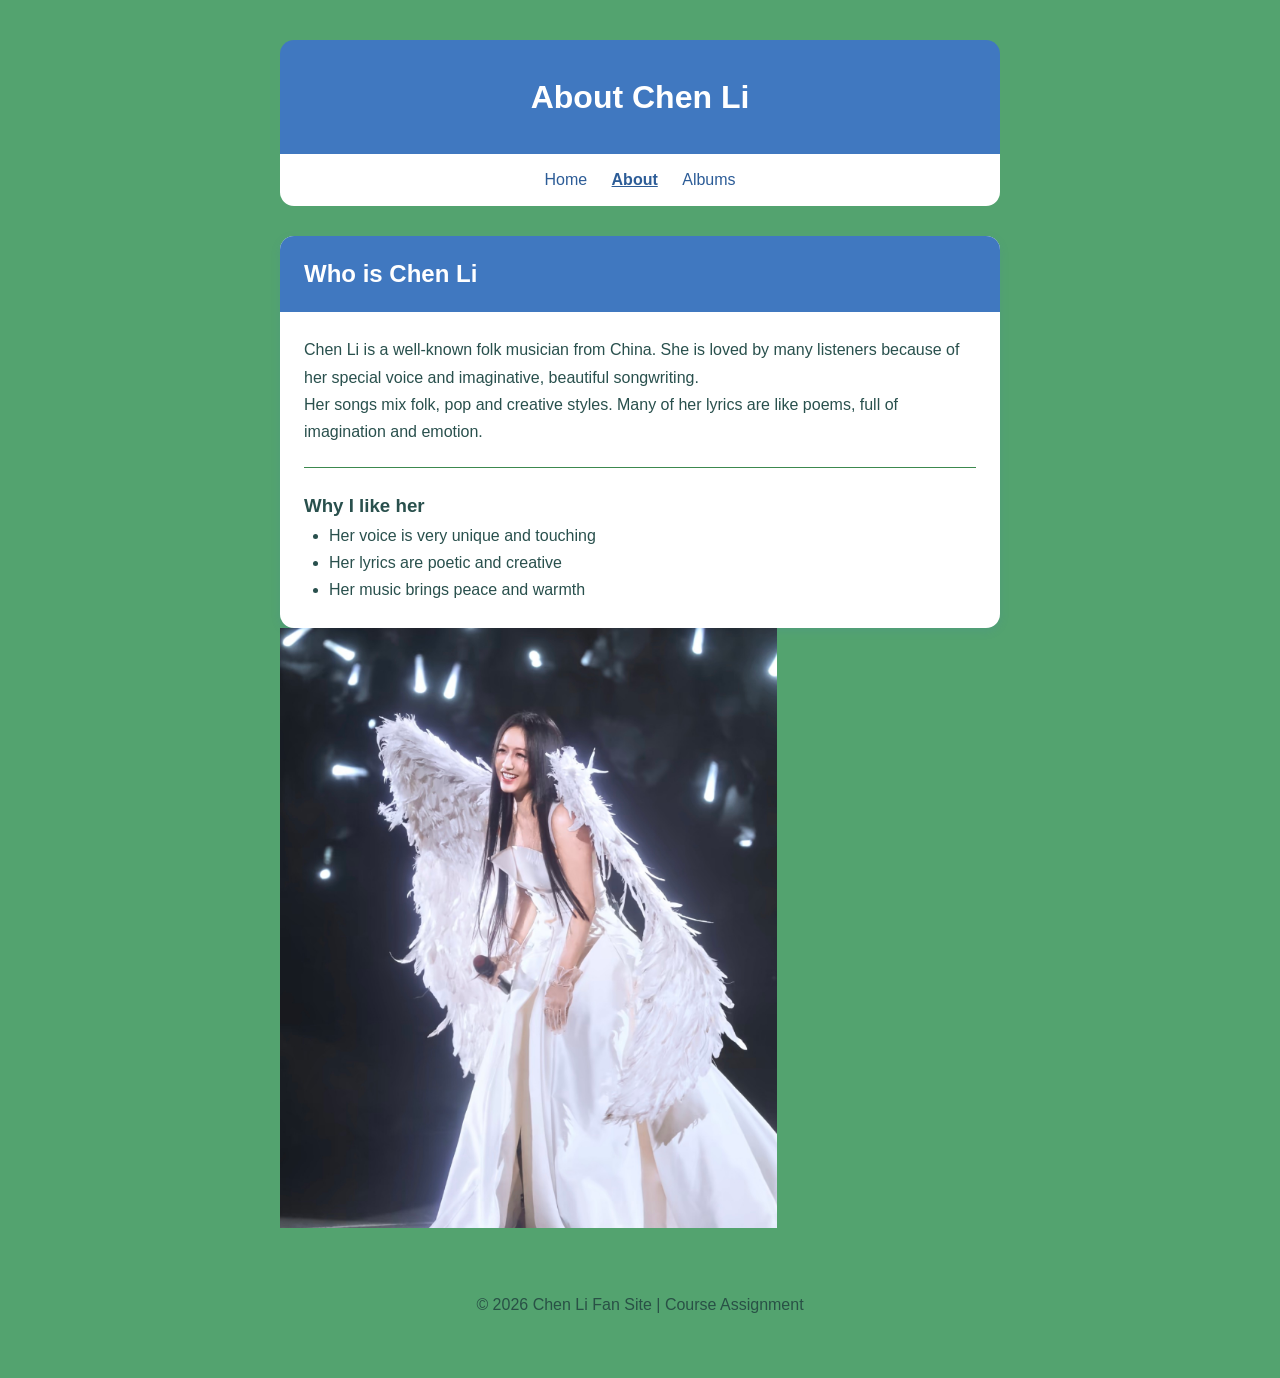
<file: page2.html>
<!DOCTYPE html>
<html lang="en">
<head>
  <!-- Page metadata and shared stylesheet -->
  <meta charset="UTF-8">
  <meta name="viewport" content="width=device-width, initial-scale=1.0">
  <title>About | Chen Li Fan Site</title>
  <link rel="stylesheet" href="style.css">
</head>
<body>
  <div class="container">
    <!-- Site header and primary navigation -->
    <header>
      <h1>About Chen Li</h1>
      <nav class="nav">
        <a href="index.html">Home</a >
        <a href="page2.html" class="active">About</a >
        <a href="page3.html">Albums</a >
      </nav>
    </header>

    <!-- Main biography and reasons for liking the artist -->
    <main class="card">
      <div class="card-header">
        <h2>Who is Chen Li</h2>
      </div>
      <div class="card-body">
        <!-- Brief introduction -->
        <p>Chen Li is a well-known folk musician from China. She is loved by many listeners because of her special voice and imaginative, beautiful songwriting.</p >
        <p>Her songs mix folk, pop and creative styles. Many of her lyrics are like poems, full of imagination and emotion.</p >
        <hr>
        <!-- List of the visitor's favorite qualities -->
        <h3>Why I like her</h3>
        <ul>
          <li>Her voice is very unique and touching</li>
          <li>Her lyrics are poetic and creative</li>
          <li>Her music brings peace and warmth</li>
        </ul>
      </div>
    </main>
    <!-- Artist image -->
    <img src="profile2.jpg" alt="Music illustration" class="width"400 height="600">

    <!-- Page footer -->
    <footer>
      <p>© 2026 Chen Li Fan Site | Course Assignment</p >
    </footer>
  </div>
</body>
</html>
</file>
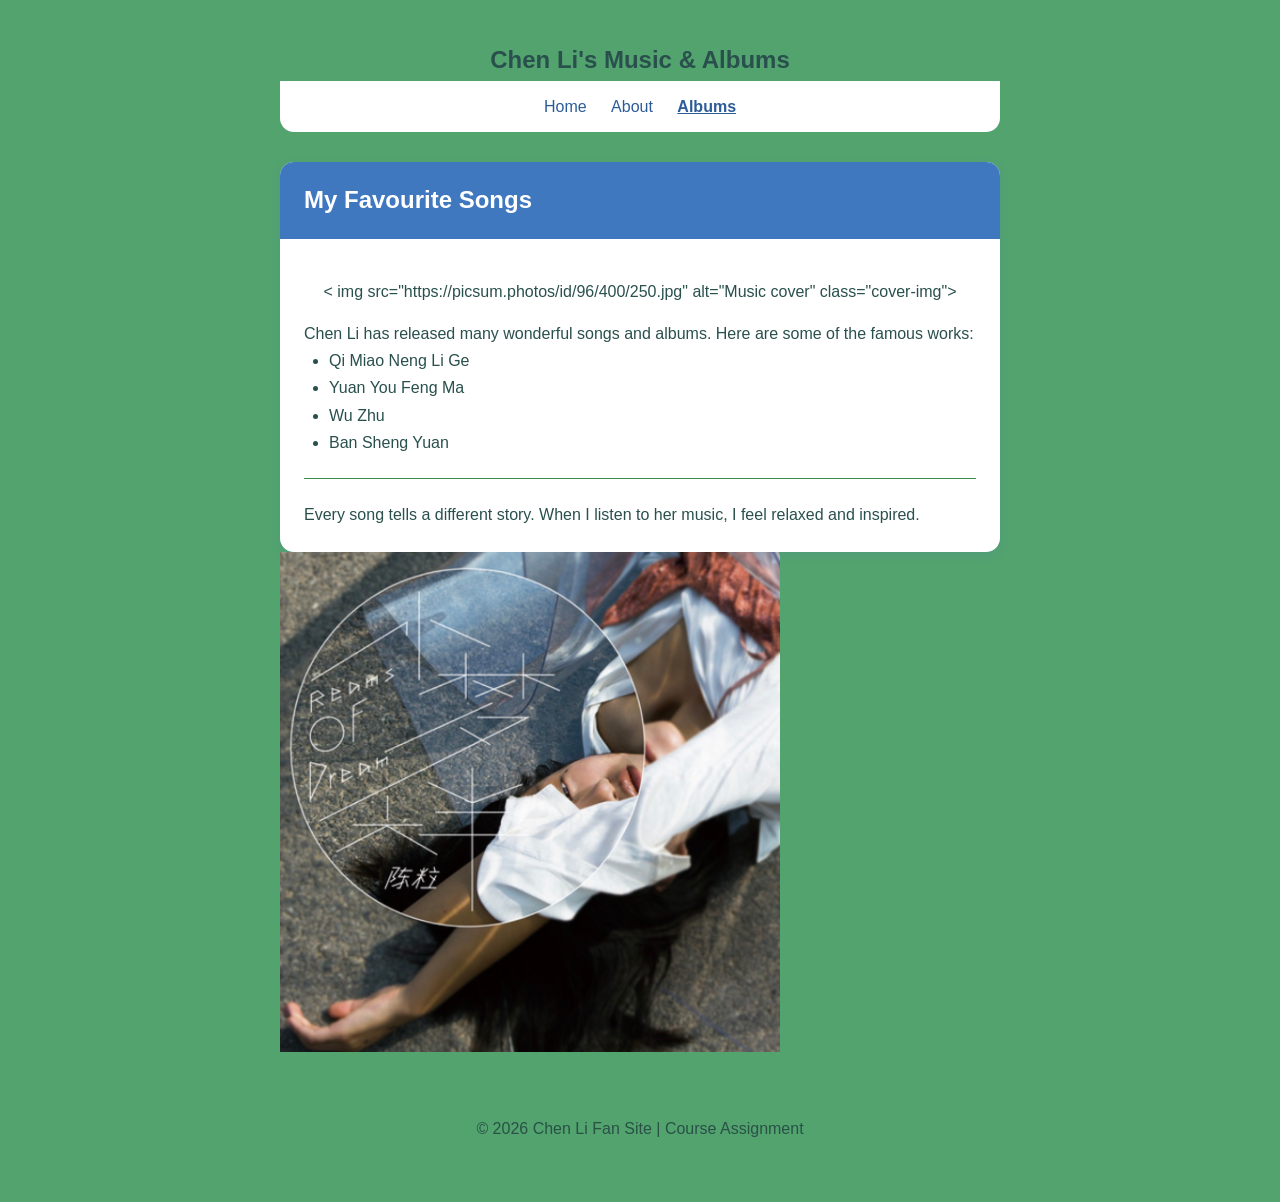
<file: page3.html>
<!DOCTYPE html>
<html lang="en">
<head>
  <meta charset="UTF-8">
  <meta name="viewport" content="width=device-width, initial-scale=1.0">
  <title>Albums | Chen Li Fan Site</title>
  <link rel="stylesheet" href="style.css">
</head>
<body>
  <div class="container">
    <header>
      <h2>Chen Li's Music & Albums</h2>
      <nav class="nav">
        <a href="index.html">Home</a >
        <a href="page2.html">About</a >
        <a href="page3.html" class="active">Albums</a >
      </nav>
    </header>

    <main class="card">
      <div class="card-header">
        <h2>My Favourite Songs</h2>
      </div>
      <div class="card-body">
        <div class="photo-box">
          < img src="https://picsum.photos/id/96/400/250.jpg" alt="Music cover" class="cover-img">
        </div>
        <p>Chen Li has released many wonderful songs and albums. Here are some of the famous works:</p >
        <ul>
          <li>Qi Miao Neng Li Ge</li>
          <li>Yuan You Feng Ma</li>
          <li>Wu Zhu</li>
          <li>Ban Sheng Yuan</li>
        </ul>
        <hr>
        <p>Every song tells a different story. When I listen to her music, I feel relaxed and inspired.</p >
      </div>
    </main>
    <img src="profile3.jpg" alt="Music illustration" width="500" height="500">

    <footer>
      <p>© 2026 Chen Li Fan Site | Course Assignment</p >
    </footer>
  </div>
</body>
</html>
</file>
<file: style.css>
* {
  margin: 0;
  padding: 0;
  box-sizing: border-box;
}

body {
  font-family: Arial, sans-serif;
  background-color: #53a36f;
  color: #29504d;
  line-height: 1.7;
}

.container {
  max-width: 760px;
  margin: 40px auto;
  padding: 0 20px;
}

header {
  text-align: center;
  margin-bottom: 30px;
}

header h1 {
  padding: 30px 20px;
  background-color: #4078c0;
  color: white;
  border-radius: 14px 14px 0 0;
}

.nav {
  background: #ffffff;
  padding: 12px;
  border-radius: 0 0 14px 14px;
  margin-bottom: 20px;
}

.nav a {
  text-decoration: none;
  margin: 0 10px;
  color: #2c5c97;
}

.nav a.active {
  font-weight: bold;
  text-decoration: underline;
}

.card {
  background: #ffffff;
  border-radius: 14px;
  overflow: hidden;
  box-shadow: 0 3px 10px rgba(64, 120, 192, 0.15);
}

.card-header {
  background-color: #4078c0;
  color: white;
  padding: 18px 24px;
}

.card-body {
  padding: 24px;
}

.photo-box {
  margin: 15px 0;
  text-align: center;
}

.cover-img {
  width: 100%;
  max-width: 420px;
  border-radius: 12px;
}

hr {
  margin: 22px 0;
  border: none;
  border-top: 1px solid #3c894e;
}

ul {
  padding-left: 25px;
}

footer {
  text-align: center;
  margin-top: 35px;
  padding: 20px;
  color: #295146;
}
</file>
